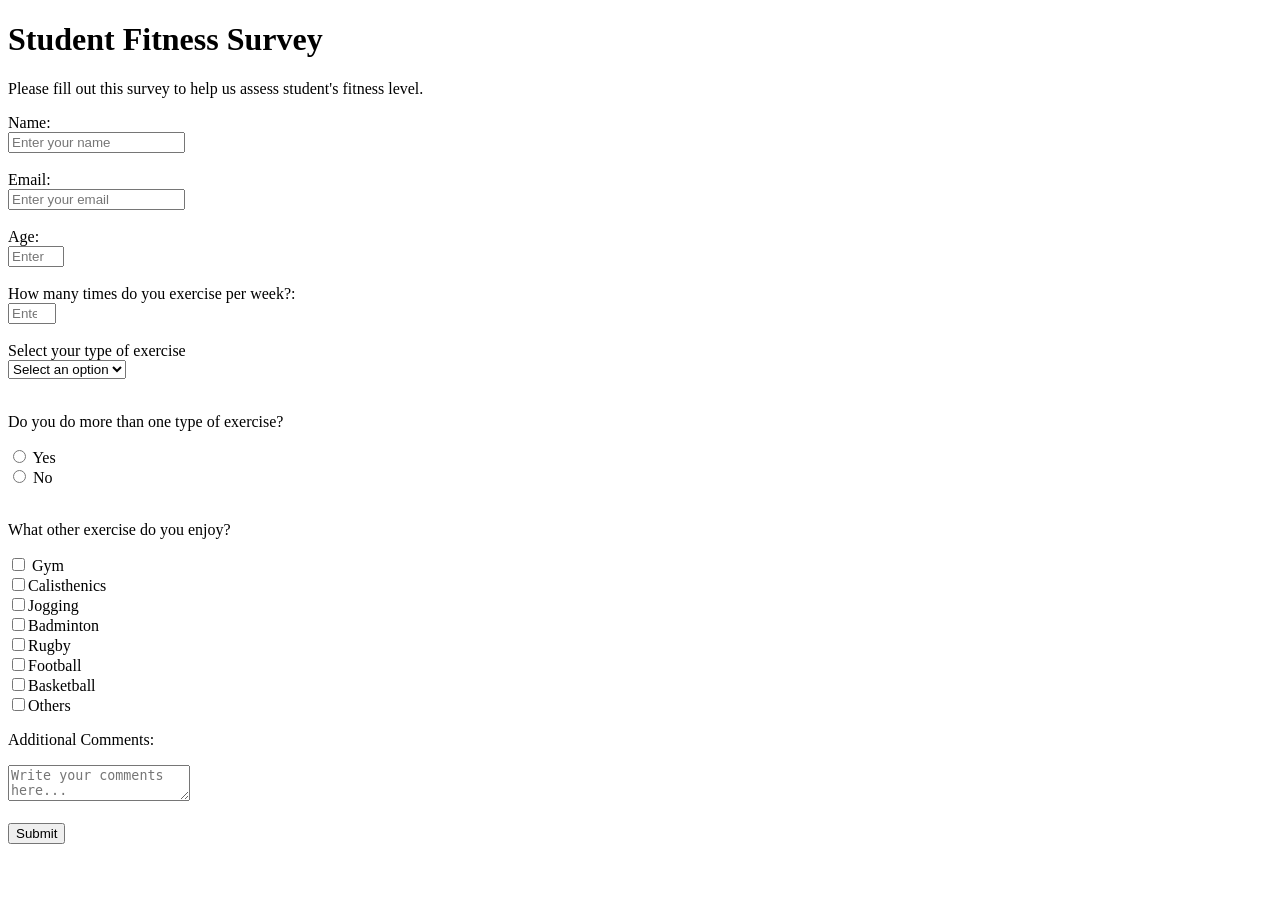
<file: 2024272526_SurveyForm/index.html>
<!DOCTYPE html>
<html lang="en">
<head>
  <meta charset="UTF-8">
  <title>Fitness Form</title>
</head>

<body>

  <h1 id="title">Student Fitness Survey</h1>
  <p id="description">Please fill out this survey to help us assess student's fitness level.</p>

  <form id="fitness-form">

    <!-- Name -->
    <label id="name-label" for="name">Name:</label><br>
    <input 
      type="text" 
      id="name" 
      placeholder="Enter your name" 
      required
    ><br><br>

    <!-- Email -->
    <label id="email-label" for="email">Email:</label><br>
    <input 
      type="email" 
      id="email" 
      placeholder="Enter your email" 
      required
    ><br><br>

    <!-- Number -->
    <label id="number-label" for="number">Age:</label><br>
    <input 
      type="number" 
      id="number" 
      placeholder="Enter your age" 
      min="10" 
      max="100"
    ><br><br>

        <!-- Number -->
    <label id="number-label" for="number">How many times do you exercise per week?:</label><br>
    <input 
      type="number" 
      id="number" 
      placeholder="Enter how frequent you exercise" 
      min="10" 
      max="20"
    ><br><br>

    <!-- Dropdown -->
    <label for="dropdown">Select your type of exercise</label><br>
    <select id="dropdown">
      <option value="">Select an option</option>
      <option value="student">Gym</option>
      <option value="developer">Calisthenics</option>
      <option value="developer">Jogging</option>
      <option value="developer">Badminton</option>
      <option value="developer">Rugby</option>
      <option value="developer">Football</option>
      <option value="developer">Basketball</option>
      <option value="developer">Others</option>
    </select><br><br>

    <!-- Radio Buttons -->
    <p>Do you do more than one type of exercise?</p>
    <input type="radio" name="recommend" value="yes"> Yes<br>
    <input type="radio" name="recommend" value="no"> No<br><br>

    <!-- Checkboxes -->
    <p>What other exercise do you enjoy?</p>
    <input type="checkbox" value="Gym"> Gym<br>
    <input type="checkbox" value="Calisthenics">Calisthenics<br>
    <input type="checkbox" value="Jogging">Jogging<br>
    <input type="checkbox" value="Badminton">Badminton<br>
    <input type="checkbox" value="Rugby">Rugby<br>
    <input type="checkbox" value="Football">Football<br>
    <input type="checkbox" value="Basketball">Basketball<br>
    <input type="checkbox" value="Others">Others<br>


    <!-- Textarea -->
    <p>Additional Comments:</p>
    <textarea placeholder="Write your comments here..."></textarea><br><br>

    <!-- Submit Button -->
    <button id="submit" type="submit">Submit</button>

  </form>

</body>
</html>
</file>
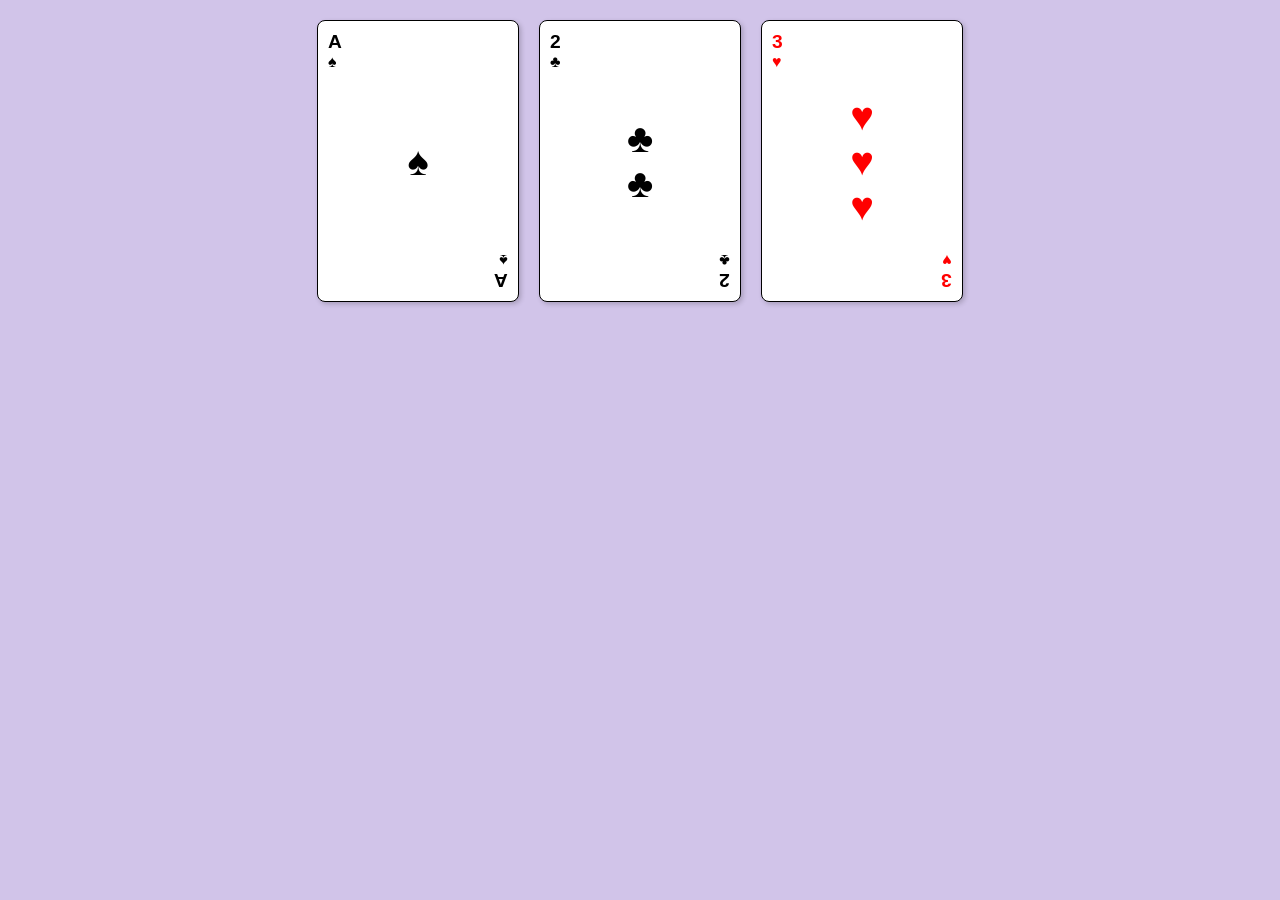
<file: 2024272526_Page_Of_Playing_Cards/Page_Of_Playing_Cards.html>
<!DOCTYPE html>
<html lang="en">
<head>
  <meta charset="UTF-8">
  <meta name="viewport" content="width=device-width, initial-scale=1.0">
  <title>Playing Cards</title>
  <style>

    body {
      background-color: #d1c4e9;
      margin: 0;
      padding: 20px;
      font-family: sans-serif;
    }

    #playing-cards {
      display: flex;
      justify-content: center;
      flex-wrap: wrap;
      gap: 20px;
    }

    .card {
      width: 180px;
      height: 260px;
      background-color: white;
      border: 1px solid #000;
      border-radius: 8px;
      padding: 10px;
      box-shadow: 2px 2px 5px rgba(0,0,0,0.2);
      
      display: flex;
      justify-content: space-between;
    }

    .left {
      align-self: flex-start;
      font-weight: bold;
      font-size: 1.2rem;
    }

    .middle {
      align-self: center;
      display: flex;
      flex-direction: column;
      font-size: 2.5rem;
      align-items: center;
    }

    .right {
      align-self: flex-end;
      font-weight: bold;
      font-size: 1.2rem;
      transform: rotate(180deg); 
    }

    .red {
      color: red;
    }


    .card span {
      display: block;
      font-size: 1rem;
    }
  </style>
</head>
<body>

  <main id="playing-cards">

    <div class="card">
      <div class="left">A<span>♠</span></div>
      <div class="middle">♠</div>
      <div class="right">A<span>♠</span></div>
    </div>

    <div class="card">
      <div class="left">2<span>♣</span></div>
      <div class="middle">
        <div>♣</div>
        <div>♣</div>
      </div>
      <div class="right">2<span>♣</span></div>
    </div>

    <div class="card red">
      <div class="left">3<span>♥</span></div>
      <div class="middle">
        <div>♥</div>
        <div>♥</div>
        <div>♥</div>
      </div>
      <div class="right">3<span>♥</span></div>
    </div>

  </main>

</body>
</html>
</file>
